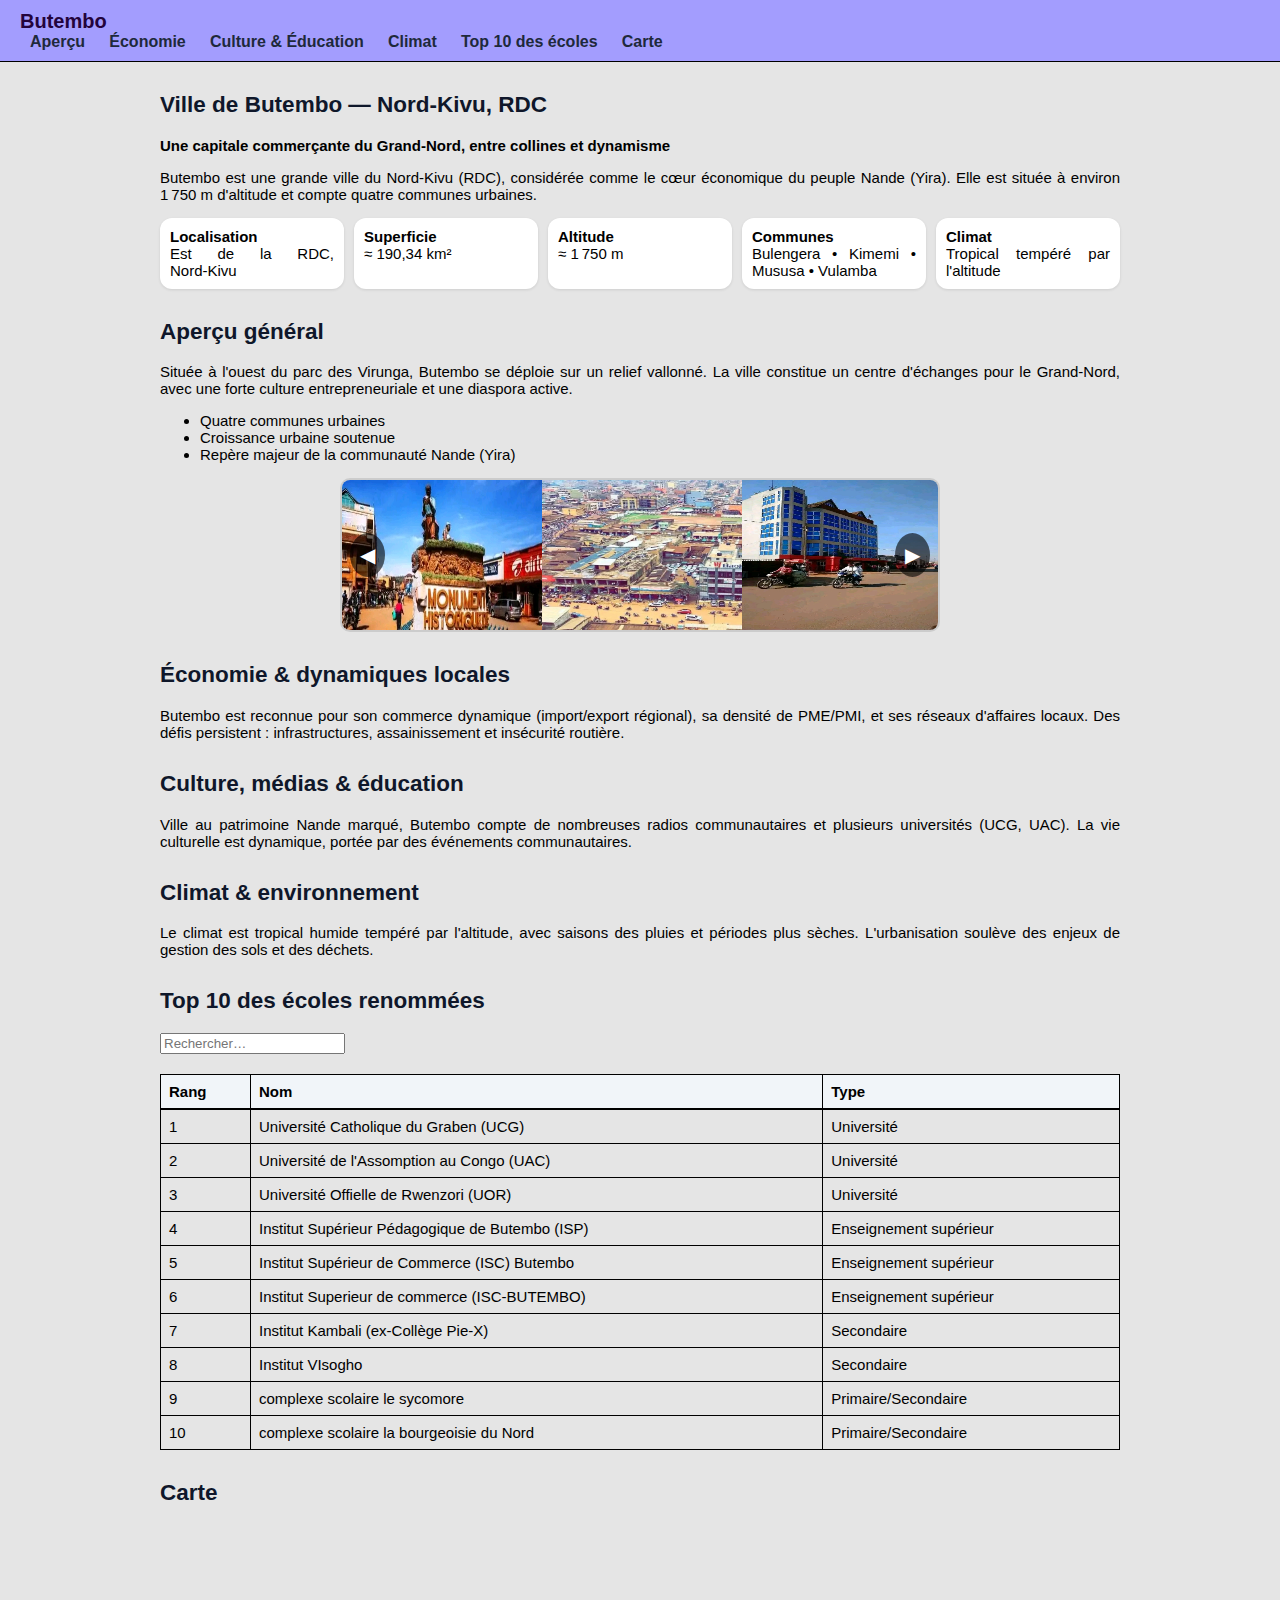
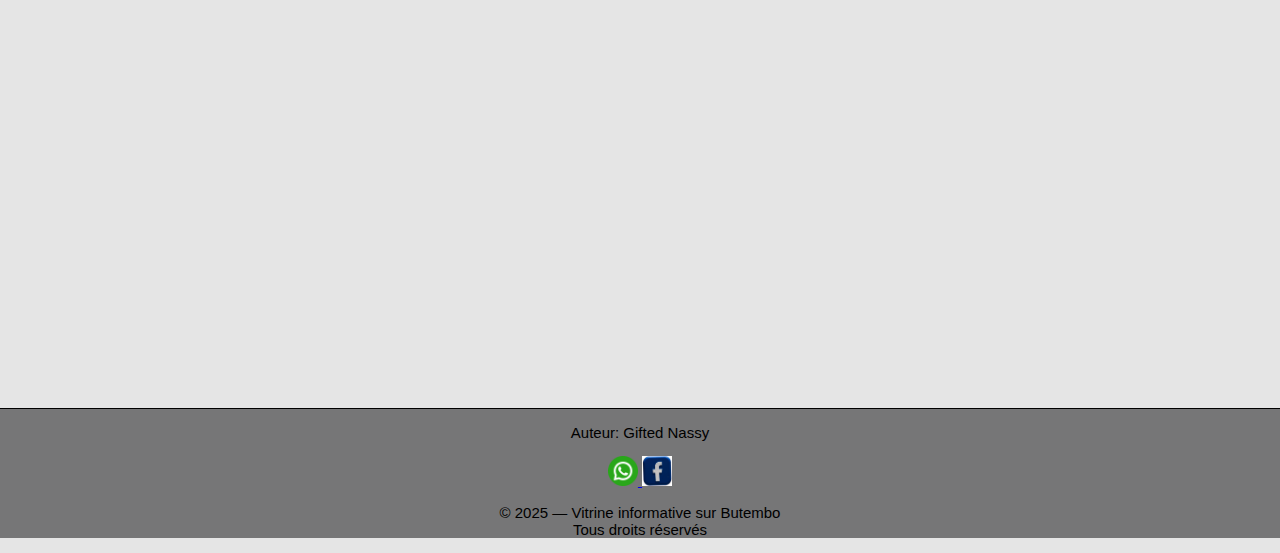
<file: index.html>
<!DOCTYPE html>
<html lang="fr">

<head>
    <meta charset="UTF-8" />
    <meta name="author" content="Gifted Nassy">
    <meta name="viewport" content="width=device-width, initial-scale=1.0">
	<meta name="google-site-verification" content="google72d642e5c70d185c.html" />
    <meta name="description" content="Site vitrine informative sur Butembo: Apercu, economie, culture, climat, top 10 des ecoles">
	<link rel="stylesheet" href="stylebbo.css">
	
    <title>Butembo ville Nord-Kivu,RDC</title>

</head>

<body>

    <header>
        <h1>Butembo</h1>
        <nav>
            <a href="#apercu">Aperçu</a>
            <a href="#economie">Économie</a>
            <a href="#culture">Culture & Éducation</a>
            <a href="#climat">Climat</a>
            <a href="#ecoles">Top 10 des écoles</a>
			<a href="#carte">Carte</a>
        </nav>
    </header>

    <section class="intro">
        <h2>Ville de Butembo — Nord-Kivu, RDC</h2>
        <p><strong>Une capitale commerçante du Grand‑Nord, entre collines et dynamisme</strong></p>
        <p>Butembo est une grande ville du Nord‑Kivu (RDC), considérée comme le cœur économique du peuple Nande (Yira). Elle est située à environ 1 750 m d'altitude et compte quatre communes urbaines.</p>
        <div class="stats">
            <div class="stat"><strong>Localisation</strong><br>Est de la RDC, Nord‑Kivu</div>
            <div class="stat"><strong>Superficie</strong><br>≈ 190,34 km²</div>
            <div class="stat"><strong>Altitude</strong><br>≈ 1 750 m</div>
            <div class="stat"><strong>Communes</strong><br>Bulengera • Kimemi • Mususa • Vulamba</div>
            <div class="stat"><strong>Climat</strong><br>Tropical tempéré par l'altitude</div>
        </div>
    </section>

    <section id="apercu">
        <h2>Aperçu général</h2>
        <p>Située à l'ouest du parc des Virunga, Butembo se déploie sur un relief vallonné. La ville constitue un centre d'échanges pour le Grand‑Nord, avec une forte culture entrepreneuriale et une diaspora active.</p>
        <ul>
            <li>Quatre communes urbaines</li>
            <li>Croissance urbaine soutenue</li>
            <li>Repère majeur de la communauté Nande (Yira)</li>
        </ul>
		<div class="carousel-container">
			<div class="carousel" id="carousel">
				<div class="carousel-track" id="track">
					<img src="images/monument_historique.jpg" alt="" />
					<img src="images/1756751616017.jpg" alt="" />
					<img src="images/1756750635152.jpg" alt="" />
					<img src="images/1756750614996.jpg" alt="" />
					<img src="images/images(4).jpeg" alt="" />
					<img src="images/1756750622761.jpg" alt="" />
					<img src="images/1756750629195.jpg" alt="" />
					<img src="images/1756750610986.jpg" alt="" />
					<img src="images/1756750606597.jpg" alt="" />
					<img src="images/1756750600441.jpg" alt="" />
				</div>
			</div>
		    <!-- Boutons -->
			<button class="btn prev" id="prev">◀</button>
			<button class="btn next" id="next">▶</button>
		</div>
    </section>

    <section id="economie">
        <h2>Économie & dynamiques locales</h2>
        <p>Butembo est reconnue pour son commerce dynamique (import/export régional), sa densité de PME/PMI, et ses réseaux d'affaires locaux. Des défis persistent : infrastructures, assainissement et insécurité routière.</p>
    </section>

    <section id="culture">
        <h2>Culture, médias & éducation</h2>
        <p>Ville au patrimoine Nande marqué, Butembo compte de nombreuses radios communautaires et plusieurs universités (UCG, UAC). La vie culturelle est dynamique, portée par des événements communautaires.</p>
    </section>

    <section id="climat">
        <h2>Climat & environnement</h2>
        <p>Le climat est tropical humide tempéré par l'altitude, avec saisons des pluies et périodes plus sèches. L'urbanisation soulève des enjeux de gestion des sols et des déchets.</p>
    </section>

    <section id="ecoles">
        <h2>Top 10 des écoles renommées</h2>
        <input type="text" id="search" calass="saarch-box" placeholder="Rechercher…">
        <table id="schools">
            <thead>
                <tr>
                    <th>Rang</th>
                    <th>Nom</th>
                    <th>Type</th>
                </tr>
            </thead>
            <tbody>
                <tr>
                    <td>1</td>
                    <td>Université Catholique du Graben (UCG)</td>
                    <td>Université</td>
                </tr>
                <tr>
                    <td>2</td>
                    <td>Université de l'Assomption au Congo (UAC)</td>
                    <td>Université</td>
                </tr>
                <tr>
                    <td>3</td>
                    <td>Université Offielle de Rwenzori (UOR)</td>
                    <td>Université</td>
                </tr>
                <tr>
                    <td>4</td>
                    <td>Institut Supérieur Pédagogique de Butembo (ISP)</td>
                    <td>Enseignement supérieur</td>
                </tr>
                <tr>
                    <td>5</td>
                    <td>Institut Supérieur de Commerce (ISC) Butembo</td>
                    <td>Enseignement supérieur</td>
                </tr>
                <tr>
                    <td>6</td>
                    <td>Institut Superieur de commerce (ISC-BUTEMBO)</td>
                    <td>Enseignement supérieur</td>
                </tr>
                <tr>
                    <td>7</td>
                    <td>Institut Kambali (ex-Collège Pie-X)</td>
                    <td>Secondaire</td>
                </tr>
                <tr>
                    <td>8</td>
                    <td>Institut VIsogho</td>
                    <td>Secondaire</td>
                </tr>
                <tr>
                    <td>9</td>
                    <td>complexe scolaire le sycomore</td>
                    <td>Primaire/Secondaire</td>
                </tr>
                <tr>
                    <td>10</td>
                    <td>complexe scolaire la bourgeoisie du Nord</td>
                    <td>Primaire/Secondaire</td>
                </tr>
            </tbody>
        </table>
    </section>
	<section id="carte">
		<h2>Carte</h2>
		<iframe src="https://www.google.com/maps/embed?pb=!1m18!1m12!1m3!1d3989.8069852873828!2d29.289558773639637!3d0.13657556427675824!2m3!1f0!2f0!3f0!3m2!1i1024!2i768!4f13.1!3m3!1m2!1s0x176031eafcefdfe7%3A0x63bd5fba3ba9c396!2sMonument%20historique%20de%20Butembo!5e0!3m2!1sfr!2scd!4v1757313958919!5m2!1sfr!2scd" width="960" height="450" style="border:0;" allowfullscreen="" loading="lazy" referrerpolicy="no-referrer-when-downgrade"></iframe>
	</section>
    <footer>
        <p>Auteur: Gifted Nassy</p>
		<p>
		    <a href="https://wa.me/243995658043"><img src="images/whatsapp.png" alt="mon whatsapp" width="30px" height="30px" title="contact" /> </a>
			<a href="https://facebook.com/Gifted_NSG_Sikiminywa"> <img src="images/facebook.jpg" alt="mon facebook" width="30px" height="30px" /> </a>
		</p>
        <p>© 2025 — Vitrine informative sur Butembo <br/>Tous droits réservés</p>
    </footer>
	
	  <script>
    const track = document.getElementById("track");
    const carousel = document.getElementById("carousel");
    const images = track.children;
    const imgWidth = images[0].offsetWidth;
    let index = 0;
    let interval;

    function slideNext() {
      index++;
      track.style.transform = `translateX(${-imgWidth * index}px)`;

      setTimeout(() => {
        track.appendChild(track.firstElementChild);
        track.style.transition = "none";
        index--;
        track.style.transform = `translateX(${-imgWidth * index}px)`;
        setTimeout(() => {
          track.style.transition = "transform 1s ease";
        });
      }, 1000);
    }

    function slidePrev() {
      // Prendre la dernière image et la mettre au début
      track.insertBefore(track.lastElementChild, track.firstElementChild);
      track.style.transition = "none";
      track.style.transform = `translateX(${-imgWidth}px)`;

      setTimeout(() => {
        track.style.transition = "transform 1s ease";
        track.style.transform = `translateX(0)`;
      });
    }

    function startAutoSlide() {
      interval = setInterval(slideNext, 3000);
    }

    function stopAutoSlide() {
      clearInterval(interval);
    }

    // Auto slide
    startAutoSlide();

    // Pause au survol
    carousel.addEventListener("mouseenter", stopAutoSlide);
    carousel.addEventListener("mouseleave", startAutoSlide);

    // Boutons
    document.getElementById("next").addEventListener("click", () => {
      stopAutoSlide();
      slideNext();
      startAutoSlide();
    });

    document.getElementById("prev").addEventListener("click", () => {
      stopAutoSlide();
      slidePrev();
      startAutoSlide();
    });
  </script>
	
    <script>
        const searchInput = document.getElementById('search');
        searchInput.addEventListener('keyup', function() {
            const filter = this.value.toLowerCase();
            const rows = document.querySelectorAll('#schools tbody tr');
            rows.forEach(row => {
                const text = row.innerText.toLowerCase();
                row.style.display = text.includes(filter) ? '' : 'none';
            });
        });
    </script>

</body>


</html>
</file>
<file: stylebbo.css>
body
{
	margin:0;
	background-color:#e5e5e5;
	font-family: arial ;
	font-size: 15px;
	text-align: justify;
}
header {
    background-color: #a39dfe;
    text-decoration: none;
    position: sticky;
    padding: 10px 20px;
    border-bottom: 1px solid black;
    top: 0;
    z-index: 1000;
}

section {
    scroll-margin-top: 86px;
    /* ajuste selon la hauteur du header*/
}


/* pour renforcer; pourvue que tout les navigateurs reconnaisse l'espace invisible sous le header */

[id]::before {
    content: "";
    display: block;
    height: 5px;
    /* hauteur du header*/
    margin-top: -5px;
}
header h1 {
	margin: 0;
	font-size: 20px;
	color: #23043c;
}
nav a {
	text-decoration:none;
	margin: 0px 10px;
	color: #1e293b;
	font-weight: bold;
	font-size:16px;
}
nav a:hover{
	background-color: #B3B3B3;
	color: white;
}
section {
	max-width: 960px;
	margin: 30px auto;
	padding: 0px 20px;
}
h2 {
	margin-top:0;
	color:#0f172a;
}
.stats {
	display:grid;
	grid-template-columns: repeat(auto-fit, minmax(160px, 1fr));
	gap: 10px;
}
.stat {
	background: white;
	border-radius: 12px;
	padding: 10px;
	box-shadow: 0 1px 3px rgba(0,0,0,0.1);
}
table {
	width: 100%;
	border-collapse: collapse;
	margin-top: 20px;
}
th, td {
	border: 1px solid black;
	padding: 8px;
	text-align: left;
}
th {
	background-color:#f1f5f9;
}
footer {
	text-align:center;
	background-color:#767677;
	border-top: 1px solid black;
}
.search-box {
	margin-top: 10px;
}

.carousel-container {
      position: relative;
      width: 600px;   /* largeur = 3 images de 200px */
      margin: auto;
    }

    .carousel {
      overflow: hidden;
      border: 2px solid #ccc;
      border-radius: 10px;
    }

    .carousel-track {
      display: flex;
      transition: transform 1s ease;
    }

    .carousel img {
      width: 200px;
      height: 150px;
      flex-shrink: 0;
    }

    /* Boutons gauche/droite */
    .btn {
      position: absolute;
      top: 50%;
      transform: translateY(-50%);
      background: rgba(0, 0, 0, 0.6);
      color: white;
      border: none;
      padding: 10px;
      cursor: pointer;
      border-radius: 50%;
      font-size: 20px;
    }

    .btn:hover {
      background: rgba(0, 0, 0, 0.8);
    }

    .prev {
      left: 10px;
    }

    .next {
      right: 10px;

    }

	img,
	table,
	td,
	blockquote,
	code,
	pre,
	textarea,
	input,
	iframe,
	object,
	embed,
	.carousel-container,
	video {
	    max-width: 100%;
	}
</file>
